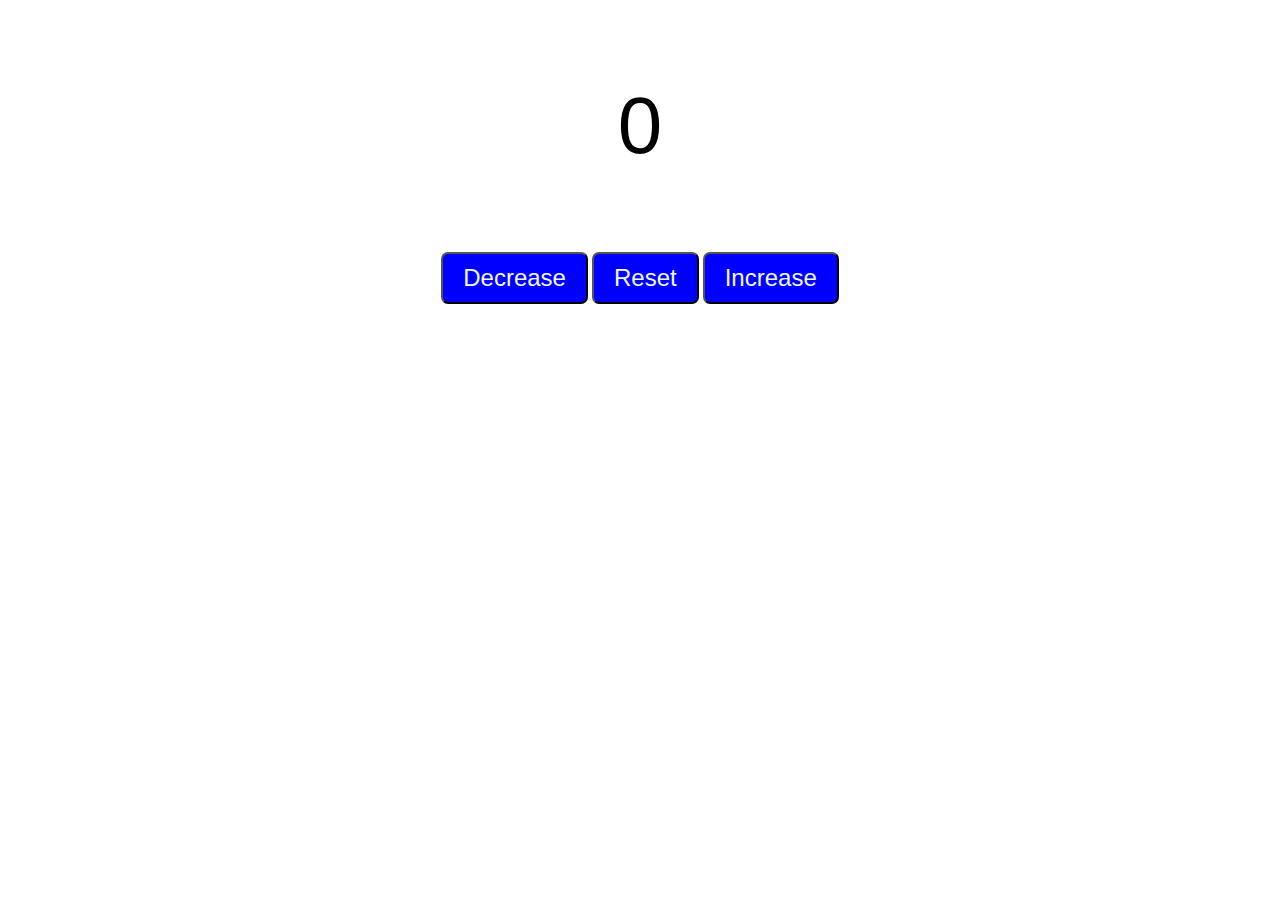
<file: counter/index.html>
<!DOCTYPE html>
<html lang="en"> 
<head>
    <meta charset="UTF-8">
    <title>Page Title</title>
    <link rel="stylesheet" href="style.css">
</head>
<body>
    <p id="content">0</p>
    <div class="btnclass">
        <button id="decreasebtn" class="btn">Decrease</button>
        <button id="resetbtn" class="btn">Reset</button>
        <button id="increasebtn" class="btn">Increase</button>
        
    </div>
    <script src="first.js"></script>

</body>
</html>
</file>
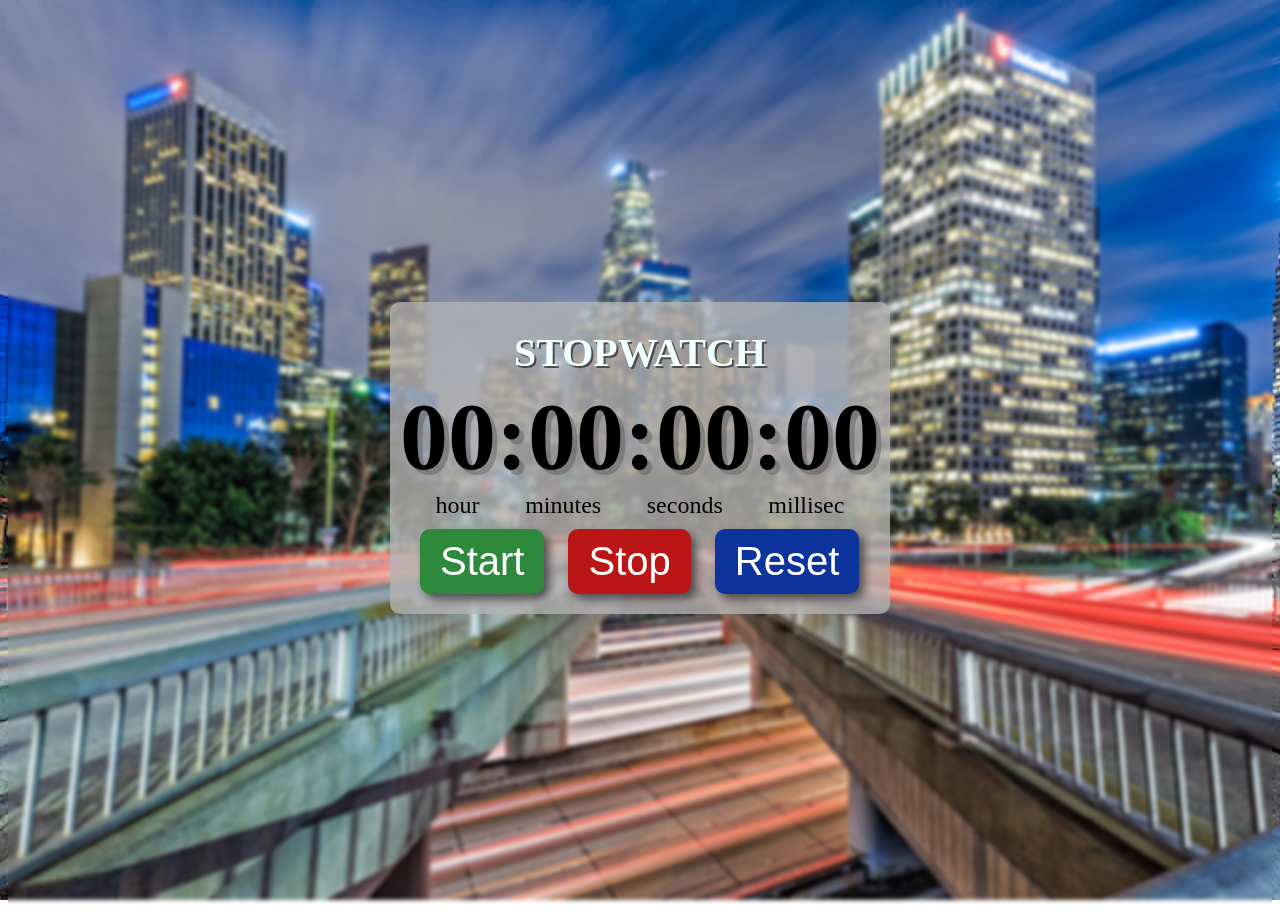
<file: Stopwatch/index.html>
<!DOCTYPE html>
<html>
<head lang="en">
    <meta charset="UTF-8">
    <title>StopWatch🕒</title>
    <link rel="stylesheet" href="style2.css">
</head>
<body>
    
    <div class="container">
        <div class="box"> 
            
                <h1>STOPWATCH</h1>
                <p id="time">00:00:00:00</p>
                <div class="tag">
                    <p>hour</p>
                    <p>minutes</p>
                    <p>seconds</p>
                    <p>millisec</p>
                </div>
                
                <button type="button" id="startbtn" onclick="start()">Start</button>
                <button type="button" id="stopbtn" onclick="stop()">Stop</button>
                <button type="button" id="resetbtn" onclick="reset()">Reset</button>
            
        </div>
    </div>
    <script src="watch.js"></script>
</body>
</html>
</file>
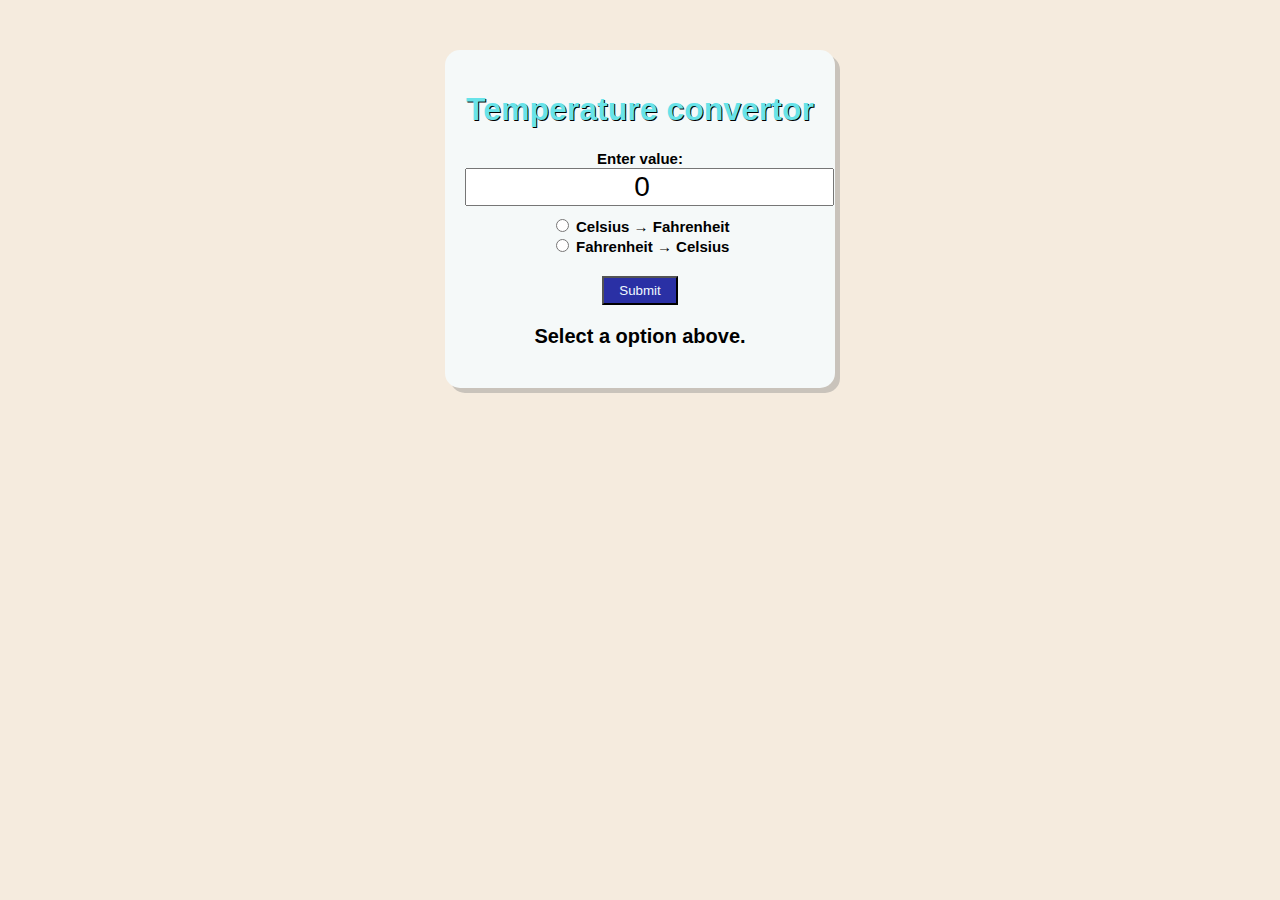
<file: temperature_converter/index.html>
<!DOCTYPE html>
<html lang="en"> 
<head>
    <meta charset="UTF-8">
    <title>Page Title</title>
    <link rel="stylesheet" href="styles.css">
</head>
<body>
    <form>
        <h1>Temperature convertor</h1>
        <label for="num">Enter value:</label><br>
        <input type="number" id="num" value="0"><br>

        <input type="radio" id="celtoFahren" name="radio">
        <label for="celtoFahren">Celsius → Fahrenheit</label><br>
        
        <input type="radio" id="Fahrentocel" name="radio">
        <label for="Fahrentocel">Fahrenheit  → Celsius</label><br>

        <button type="button" id="submit" onclick="convert()">Submit</button>

        <p id="result">Select a option above.</p>



    </form>
    

    
    <script src="script.js"></script>

</body>
</html>
</file>
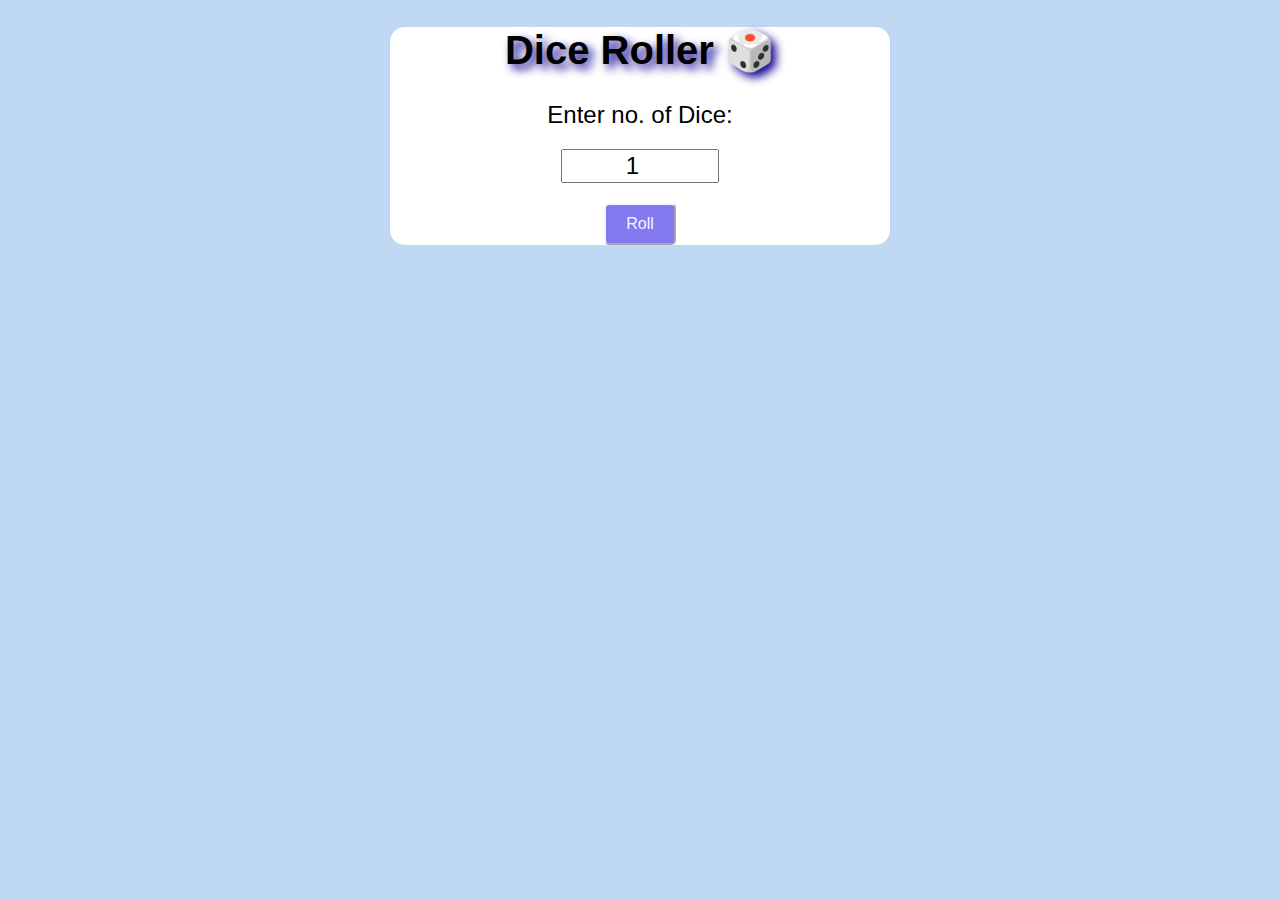
<file: Dice_roller/page.html>
<!DOCTYPE html>
<html>
<head lang="en">
    <meta charset="UTF-8">
    <title>Dice Roller</title>
    <link rel="stylesheet"  href="style.css">
</head>
<body>
    <form>
        <h1>Dice Roller 🎲</h1>
        <label for="roll_no">Enter no. of Dice:</label><br>
        <input type="number" id="roll_no" value="1" min="1"><br>

        <button type="button" onclick="rollDice()">Roll</button>
        <div id="Diceresult"></div>
        <div id="DiceImages"></div>
        
    </form>
    <script src="roll.js"></script>
</body>
</html>
</file>
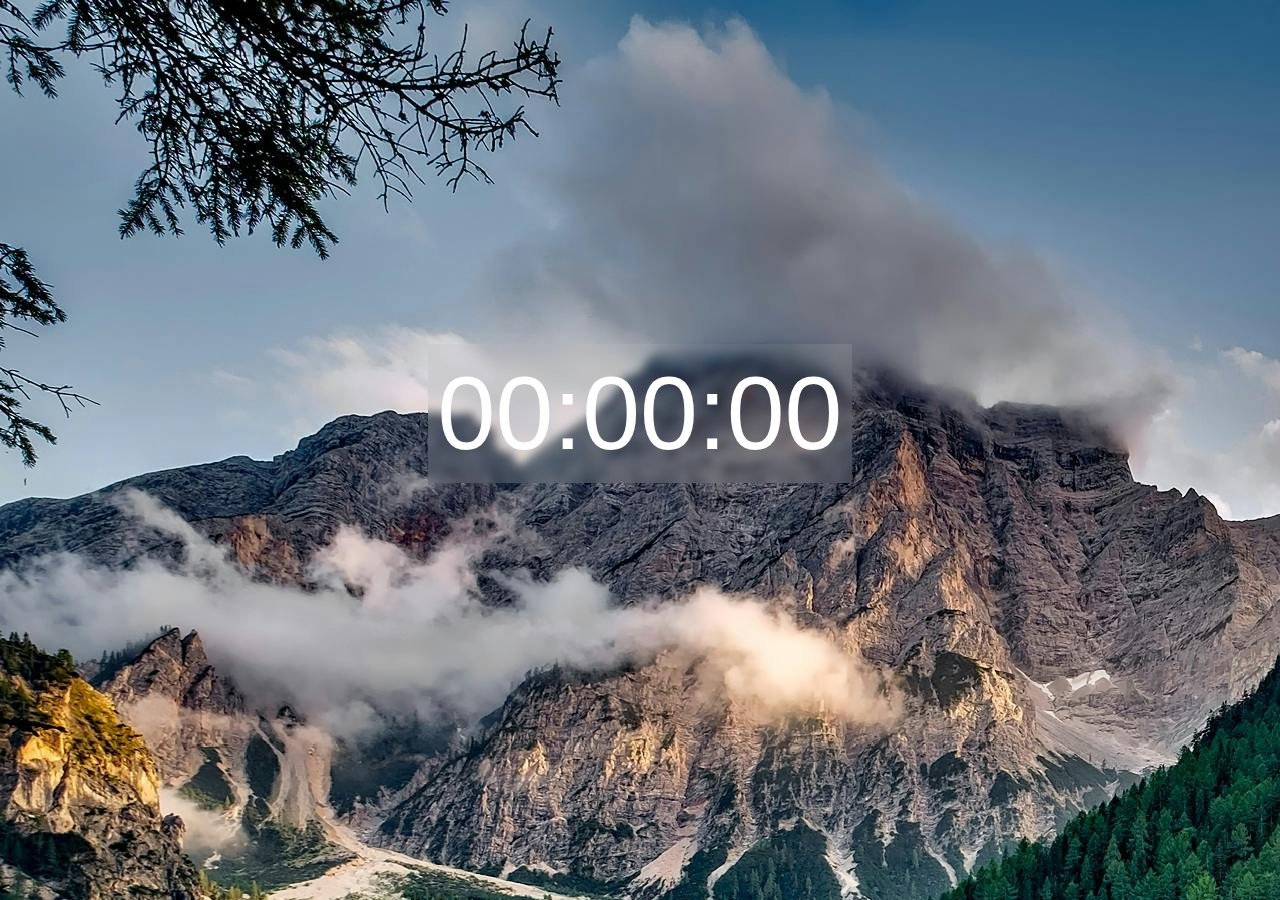
<file: digital_clock/home.html>
<!DOCTYPE html>
<html>
<head lang="en">
    <meta charset="UTF-8">
    <title>Digital Clock</title>
    <link rel="stylesheet"  href="style1.css">
</head>
<body>
    <div class="container">
        <p id="time">00:00:00</p>
    </div>
    <script src="second.js"></script>
</body>
</html>
</file>
<file: counter/style.css>
#content{
    font-size: 5em;
    text-align: center;
    display: block;
    font-family: Arial, Helvetica, sans-serif;
}
.btnclass{
    text-align: center;
}
.btn{
    padding: 10px 20px;
    background-color: blue;
    color: aliceblue;
    cursor:pointer;
    border-radius: 7px;
    transition:background-color 0.3s;
    font-size: 1.5em;
}
.btn:hover{
    background-color: rgb(249, 24, 8);
}
</file>
<file: Stopwatch/style2.css>
body{
    background-image: url(image.jpg);
    background-size:cover;
    background-repeat: no-repeat;
    background-position: center; /* Centers the image */
    background-attachment: fixed;
}
.container{
    display: flex;
    flex-direction: column;
    height:100vh;
    justify-content: center;
    align-items: center;
    backdrop-filter: blur(2px);
   
}
.box{
    border:none;
    backdrop-filter: blur(20px);
    background-color: rgba(180, 179, 179,0.8);
    border-radius:10px;
    width:500px ;
    
}
h1{
    text-align: center;
    font-size: 2.5rem;
    color:azure;
    text-shadow: rgb(77, 75, 75) 2px 2px;
    margin-bottom: 5px;
   }
#time{
    display: flex;
    justify-content: center;
    font-size: 6rem;
    font-weight: bold;
    margin-left: 30px;
    text-shadow: rgba(77, 75, 75,0.4) 5px 5px;
    margin: 0;
    padding: 0;
}
.tag{
    display: flex;
    font-size: 1.5rem;  
    justify-content: space-evenly;
}
.tag>p{
    margin: 0;
    padding: 0; 
}
button{
    font-size: 2.5rem;
    margin:10px;
    padding:10px 20px;
    border-radius: 10px;
    border:none;
    cursor: pointer;
    margin-bottom: 20px;
    box-shadow: 5px 5px 10px rgb(77, 75, 75) ;
}
#startbtn{
    background-color: hsl(129, 49%, 36%);
    color:white;
    margin-left: 30px;
}
#startbtn:hover{
    background-color: hsl(129, 49%, 30%);
}
#stopbtn{
    background-color: hsl(0, 79%, 41%);
    color:white;
}
#stopbtn:hover{
    background-color: hsl(0, 79%, 30%);
}
#resetbtn{
    background-color: hsl(224, 85%, 33%);
    color:white;
}
#resetbtn:hover{
    background-color: hsl(224, 85%, 25%);
}
</file>
<file: temperature_converter/styles.css>
body{
    background-color: rgb(245, 235, 222);
    font-family: 'Segoe UI', Tahoma, Geneva, Verdana, sans-serif;
}
form{
    background-color: rgb(245, 249, 249);
    max-width:350px;
    text-align: center;
    margin:auto;
    border-radius: 15px;
    padding: 20px;
    margin-top: 50px;
    box-shadow: 5px 5px hsl(0, 0%, 53%, 0.4);
}
h1{
    color:rgb(104, 227, 233);
    text-shadow: 1px 1px black;
}
h1:hover{
    color:rgb(44, 208, 216);

}
#num{
    text-align: center;
    font-size:1.75rem ;
    margin-bottom: 10px;
}
label{
    font-size: 15px;
    font-weight: bold;
}
button{
    background-color: rgb(42, 48, 165);
    color:aliceblue;
    padding: 5px 15px;
    margin-top:20px;
    cursor: pointer;
}
button:hover{
    background-color:rgb(84, 90, 190); 
}
button:active{
    background-color: rgb(192, 14, 14); 
}
#result{
    font-size: 1.25em;
    font-weight: bold;
}
</file>
<file: Dice_roller/style.css>
body{
    background-color: rgb(191, 217, 244);
}

h1{
    font-family: 'Gill Sans', 'Gill Sans MT', Calibri, 'Trebuchet MS', sans-serif;
    font-size: 2.5rem;
    text-shadow: 5px 5px 10px #130492 ;
}
h1:hover{
    color: rgb(56, 57, 57);
    text-shadow: 2px 2px 8px #130492 ;
}
form{
    
    max-width: 500px;
    height: auto;
    text-align: center;
    background-color: rgb(255, 255, 255);
    margin:auto;
    border-radius: 15px;
}
label{
    font-family: Verdana, Geneva, Tahoma, sans-serif;
    font-size: 1.5rem;
}
#roll_no{
    text-align: center;
    font-size: 1.5rem;
    width:150px;
    margin-top:20px;
    margin-bottom: 20px;
}
button{
    background-color:#8478ef;
    color:aliceblue;
    padding:10px 20px;
    font-size: 1rem;
    border-radius: 5px;
    border-color: aliceblue;
    
}
button:hover{
    background-color:#978ef1;
}
button:active{
    background-color:#533fec;
}
#Diceresult{
    font-family: Verdana, Geneva, Tahoma, sans-serif;
    font-weight: bold;
    margin:15px;

}
#DiceImages img{
    width:150px;
    margin:10px;
}
</file>
<file: digital_clock/style1.css>
body{
    background-image: url('images.jpg');
    background-position: cover; 
    background-repeat: no-repeat;
    background-attachment: fixed;  
}
.container{
    height: 90vh;
    display: flex;
    justify-content: center;
    align-items: center;
}
#time{
    font-size: 6.5rem;
    backdrop-filter:blur(5px) ;
    background-color:rgba(180, 179, 179,0.2);
    padding: 10px 10px;
    color:white;
    font-family: Verdana, Geneva, Tahoma, sans-serif;
}
</file>
